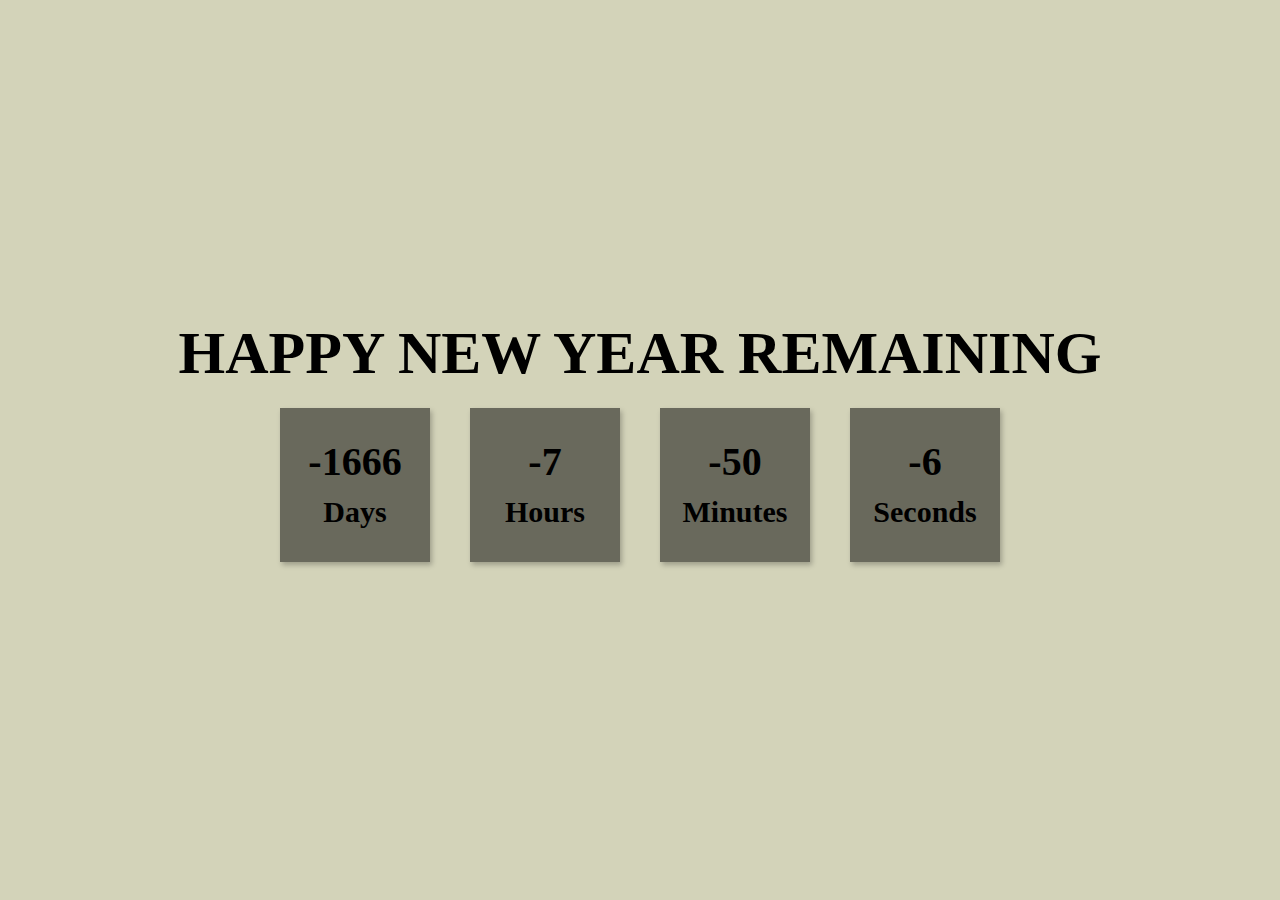
<file: countdown_timer/index.html>
<!DOCTYPE html>
<html lang="en">
<head>
    <meta charset="UTF-8">
    <meta http-equiv="X-UA-Compatible" content="IE=edge">
    <meta name="viewport" content="width=device-width, initial-scale=1.0">
    <title>Countdown Timer Using Js</title>
    <link rel="stylesheet" href="style.css">
</head>
<body>
    <div class="main-content">
        <h2>Happy New Year Remaining</h2>
        <div class="countdown">
            <div>
                <div id="days">00</div>
                <span>Days</span>
            </div>
            <div>
                <div id="hours">00</div>
                <span>Hours</span>
            </div>
            <div>
                <div id="mins">00</div>
                <span>Minutes</span>
            </div>
            <div>
                <div id="sec">00</div>
                <span>Seconds</span>
            </div>




        </div>





    </div>


    <script src="main.js"></script>
</body>
</html>
</file>
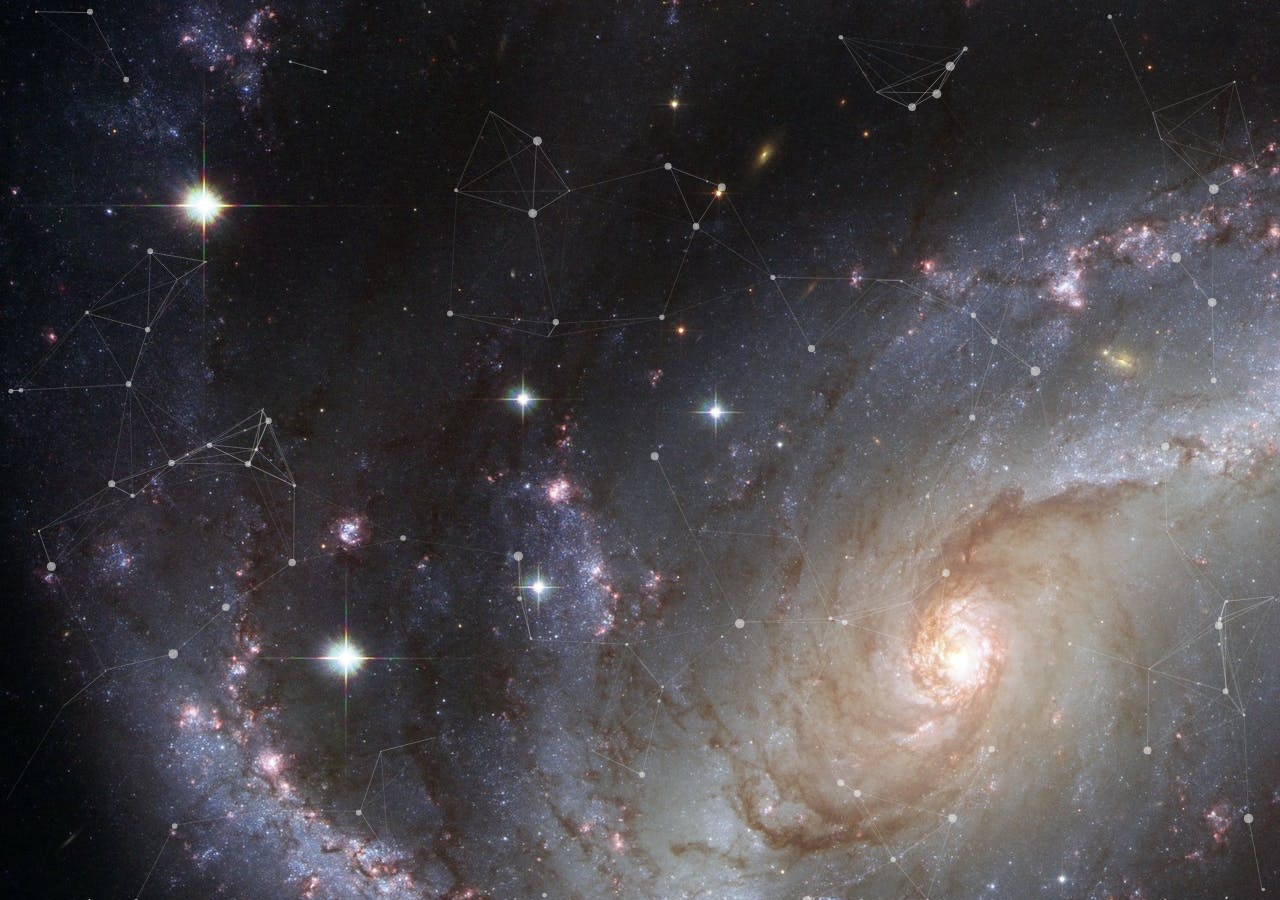
<file: Particle js/index.html>
<!DOCTYPE html>
<html lang="en">
<head>
    <meta charset="UTF-8">
    <meta http-equiv="X-UA-Compatible" content="IE=edge">
    <meta name="viewport" content="width=device-width, initial-scale=1.0">
    <title>particle</title>
    <link rel="stylesheet" href="style.css">
</head>
<body>
<div id="particles-js"></div>

<script src="particles.js"></script>
<script src="app.js"></script>
    
</body>
</html>
</file>
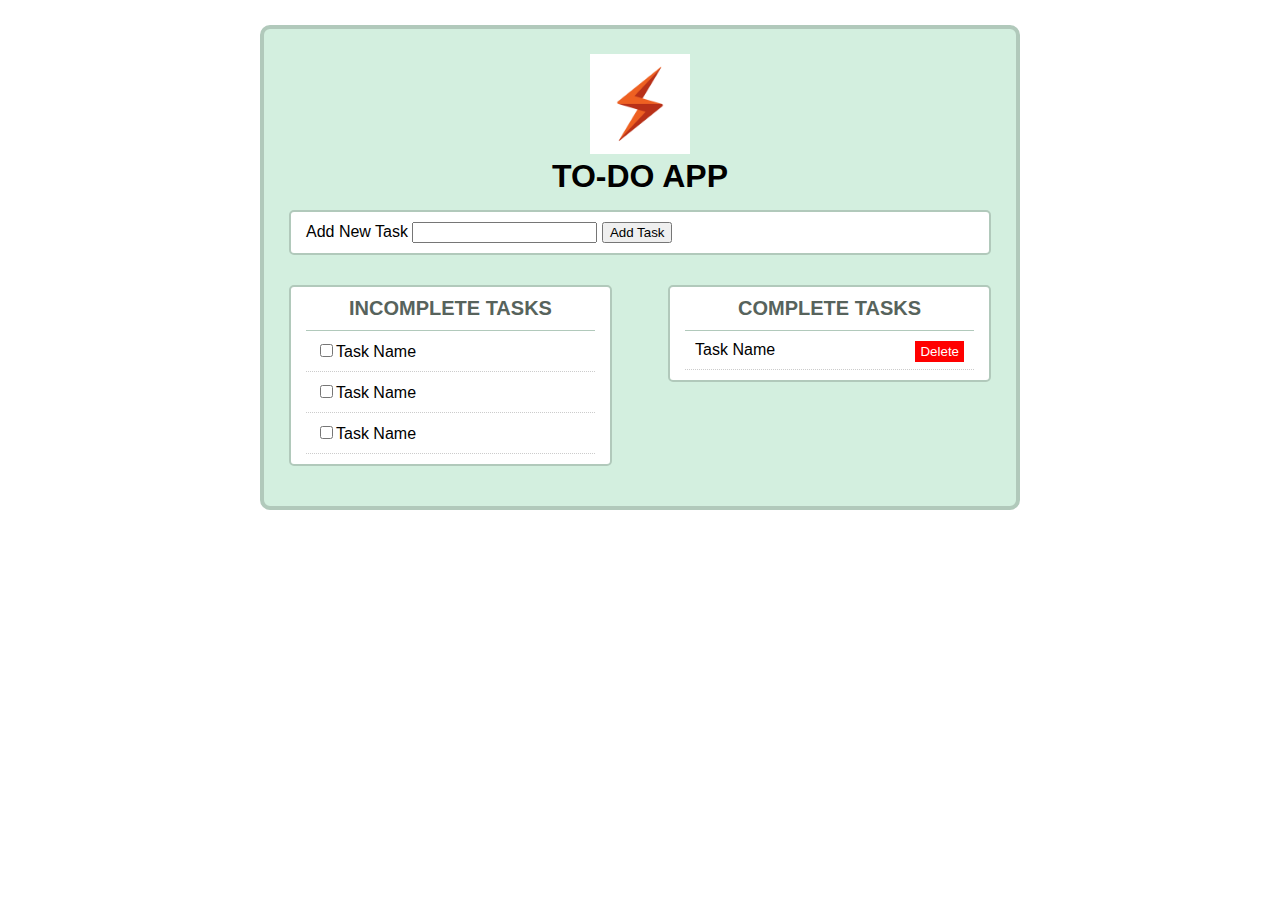
<file: TO DO LIST/index.html>
<!DOCTYPE html>
<html lang="en">
<head>
    <meta charset="UTF-8">
    <meta http-equiv="X-UA-Compatible" content="IE=edge">
    <meta name="viewport" content="width=device-width, initial-scale=1.0">
    <title>Document</title>
    <link rel="stylesheet" href="style.css">
</head>
<body>
    
<section class="container">

<div class="logo">
<img src="./Sprint-logo-design-Codesign-agency.png" alt="">
</div>

<h1 id="header" class="header">TO-DO APP</h1>

<form class="new task container box">
<label for="new task">Add New Task</label>
<input type="text" id="new-task"/>
<input type="submit" id="addTask" value="Add Task"/>
</form>

<div class="todo-list box">
<h2>Incomplete Tasks</h2>
<ul id="items">

    <li class="item">
<input type="checkbox"/><label>Task Name</label>
    </li>
    <li class="item">
<input type="checkbox"/><label>Task Name</label>
    </li>

<li class="item">
<input type="checkbox"/><label>Task Name</label>
    </li>
        
</ul>
</div>


<div class="complete-list box">
<h2>Complete Tasks</h2>
<ul>
    <li class="item">Task Name <button class="delete">Delete</button></li>
</ul>
</div>


</section>

<script src="script.js"></script>
</body>
</html>
</file>
<file: countdown_timer/style.css>
*{
    margin:0;
    padding:0;
    box-sizing:border-box;
}
body{
     background-color:rgb(211, 211, 185);
}
.main-content{
height:100vh;
width:100%;
display:flex;
justify-content:center;
align-items: center;
flex-direction:column;
flex-wrap:wrap;
}
.main-content > h2{
    font-size:60px;
    text-transform: uppercase;
}
.countdown{
    display:flex;
    text-align:center;
}
.countdown > div{
    width:150px;
    padding:30px 0px;
    background-color:rgba(0,0,0,0.5);
    margin:20px;
    box-shadow: 2px 3px 5px rgba(0,0,0,0.25);
    font-size:40px;
    font-weight:bold;
}
.countdown > div > span{
    font-size:30px;
    font-weight:300px;
}
</file>
<file: Particle js/style.css>
*{
    margin:0px;
    padding:0px;
    box-sizing: border-box;
}
#particles-js{
    width:100%;
    height:100vh;
  background-image:url(./sky-space-dark-galaxy.jpg);
    background-color:rgb(0, 0, 0,0.3 );
    overflow:hidden;

}
</file>
<file: TO DO LIST/style.css>
*{
    box-sizing:border-box;
}
.container {
    background: #d3efdf;
    padding: 25px;
    max-width: 760px;
    margin: 25px auto;
    overflow: hidden;
    border-radius: 10px;
    border: 4px solid #b1c9bb;
    font-family: sans-serif;
  }
  
  h1,
  h2 {
    margin: 0;
    text-align: center;
    text-transform: uppercase;
  }
  
  h2 {
    font-size: 20px;
    text-align: center;
    border-bottom: 1px solid #b1c9bb;
    padding: 0 0 10px;
    color: #57635c;
  }
  
  .logo {
    width: 100%;
    text-align: center;
  }
  
  .logo img {
    width: 100px;
  }
  
  .new-task-container {
    text-align: center;
  }
  
  .box {
    padding: 10px 15px;
    border: 2px solid #b1c9bb;
    border-radius: 5px;
    background: #fff;
    margin: 15px 0;
  }
  
  .todo-list {
    float: left;
    width: 46%;
  }
  
  .complete-list {
    float: right;
    width: 46%;
  }
  
  ul {
    list-style: none;
    padding: 0;
    margin: 0;
  }
  
  li {
    padding: 10px;
    border-bottom: 1px dotted #ccc;
  }
  
  .update {
    float: right;
    background-color: blue;
    color: white;
    border: 0px;
    padding: 3px 5px;
  }
  
  .delete {
    float: right;
    background-color: red;
    color: white;
    border: 0px;
    padding: 3px 5px;
  }
</file>
